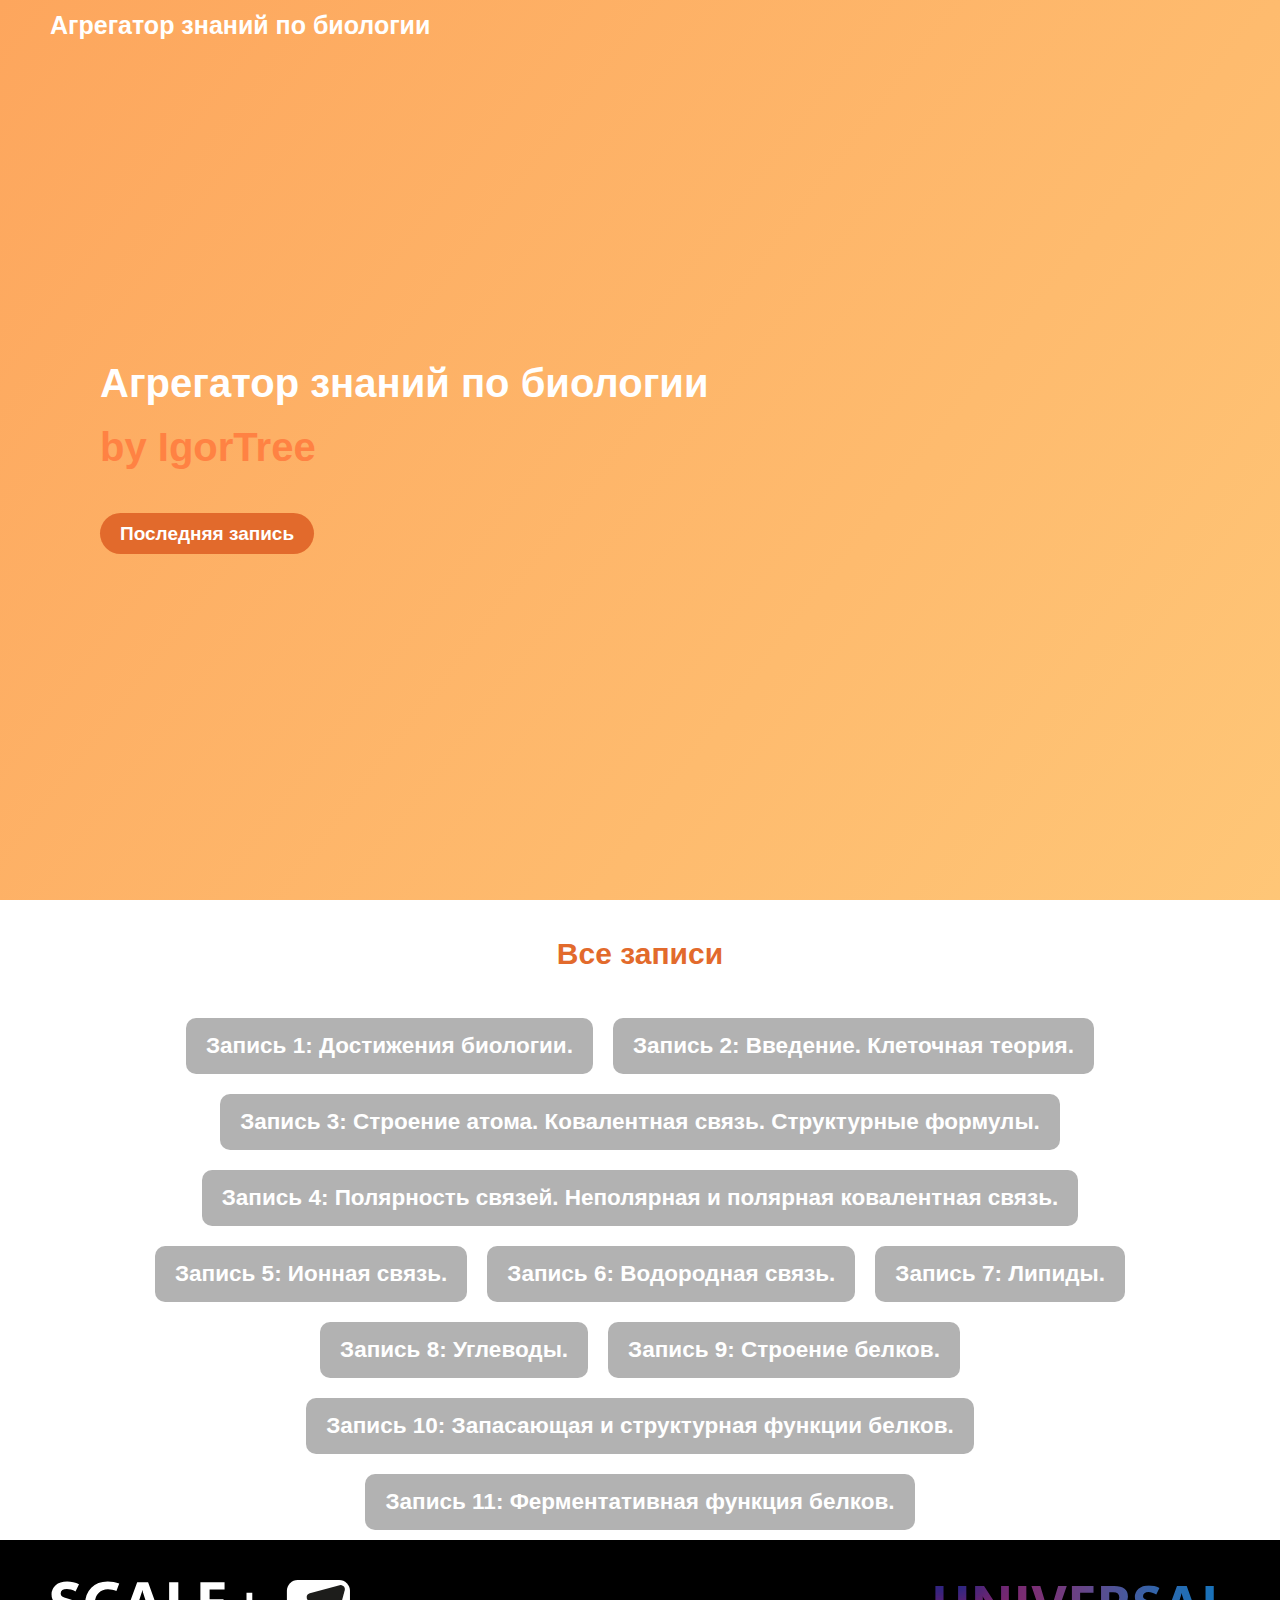
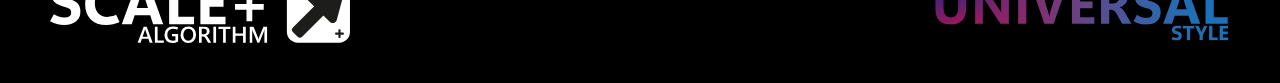
<file: index.html>
<!DOCTYPE html>
<html lang="en">
<head>
    <meta charset="UTF-8">
    <meta http-equiv="X-UA-Compatible" content="IE=edge">
    <meta name="viewport" content="width=device-width, initial-scale=1.0">
    <link rel="icon" href="favicon.png">
    <link rel="stylesheet" href="main-style.css">
    <title>Агрегатор знаний по биологии</title>
</head>
<body>
    <header class="header">
        <div class="container">
            <h2 class="header_text">Агрегатор знаний по биологии</h2>
        </div>
    </header>
    <div class="preview">
        <div class="container">
            <div class="inner">
                    <h2 class="main_title">Агрегатор знаний по биологии<br><span class="titlespan">by IgorTree</span></h2>
                    <a class="btnLastNote" href="note6.html">Последняя запись</a>
            </div>
        </div>
    </div>
    <section>
        <div class="container">
            <div class="innerelemens">
                <h2 class="section_title">Все записи</h2>
                <div class="itemsflex">
                    <a href="note1.html">
                        <div class="item">
                            <h2 class="itemname">Запись 1: Достижения биологии.</h2>
                        </div>
                    </a>
                    <a href="note2.html">
                        <div class="item">
                            <h2 class="itemname">Запись 2: Введение. Клеточная теория.</h2>
                        </div>
                    </a>
                    <a href="note3.html">
                        <div class="item">
                            <h2 class="itemname">Запись 3: Строение атома. Ковалентная связь. Структурные формулы.</h2>
                        </div>
                    </a>
                    <a href="note4.html">
                        <div class="item">
                            <h2 class="itemname">Запись 4: Полярность связей. Неполярная и полярная ковалентная связь.</h2>
                        </div>
                    </a>
                    <a href="note5.html">
                        <div class="item">
                            <h2 class="itemname">Запись 5: Ионная связь.</h2>
                        </div>
                    </a>
                    <a href="note6.html">
                        <div class="item">
                            <h2 class="itemname">Запись 6: Водородная связь.</h2>
                        </div>
                    </a>
                    <a href="pagenotready.html">
                        <div class="item">
                            <h2 class="itemname">Запись 7: Липиды.</h2>
                        </div>
                    </a>
                    <a href="pagenotready.html">
                        <div class="item">
                            <h2 class="itemname">Запись 8: Углеводы.</h2>
                        </div>
                    </a>
                    <a href="pagenotready.html">
                        <div class="item">
                            <h2 class="itemname">Запись 9: Строение белков.</h2>
                        </div>
                    </a>
                    <a href="pagenotready.html">
                        <div class="item">
                            <h2 class="itemname">Запись 10: Запасающая и структурная функции белков.</h2>
                        </div>
                    </a>
                    <a href="pagenotready.html">
                        <div class="item">
                            <h2 class="itemname">Запись 11: Ферментативная функция белков.</h2>
                        </div>
                    </a>
                </div>
            </div>
        </div>
    </section>
    <footer class="footer">
        <div class="container">
            <div class="elements">
                    <img src="scaleplus.svg" class="footerimg">
                    <img src="univstyle.svg" class="footerimg">
            </div>
        </div>
    </footer>
</body>
</html>
</file>
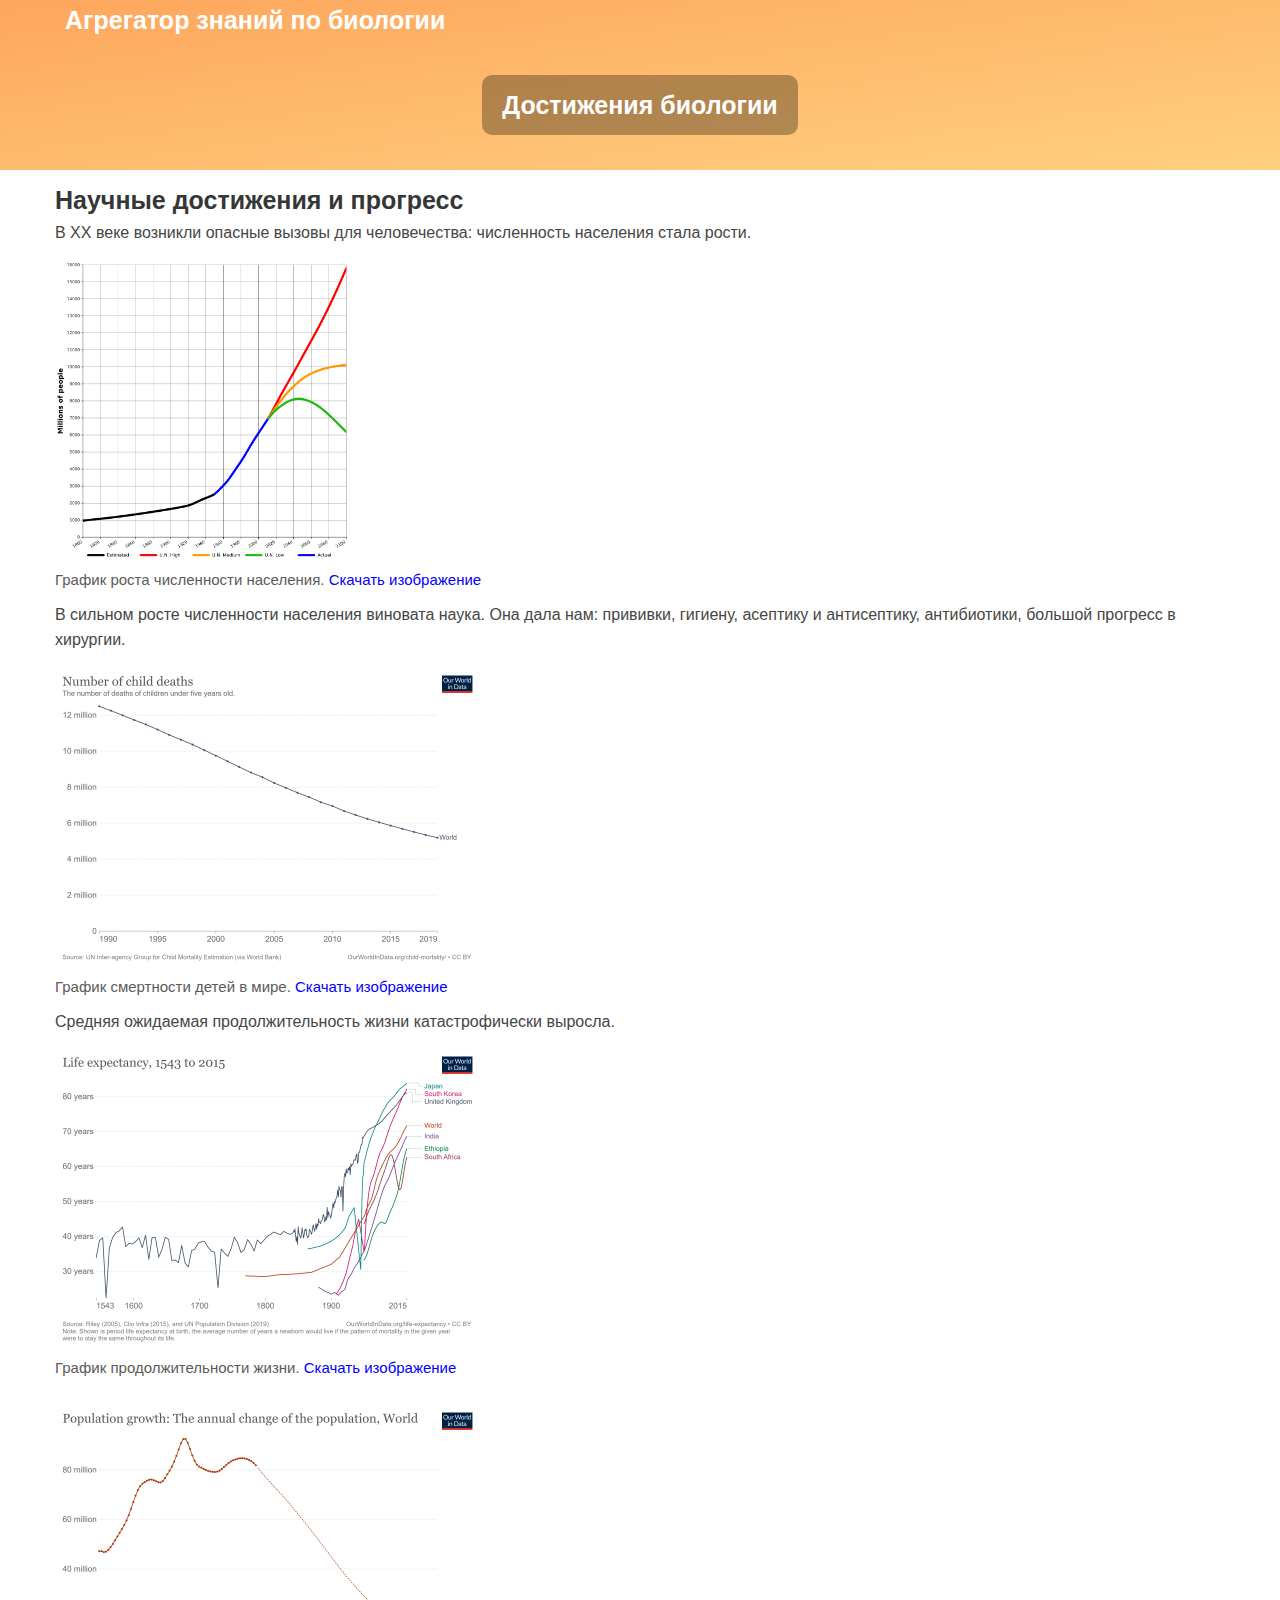
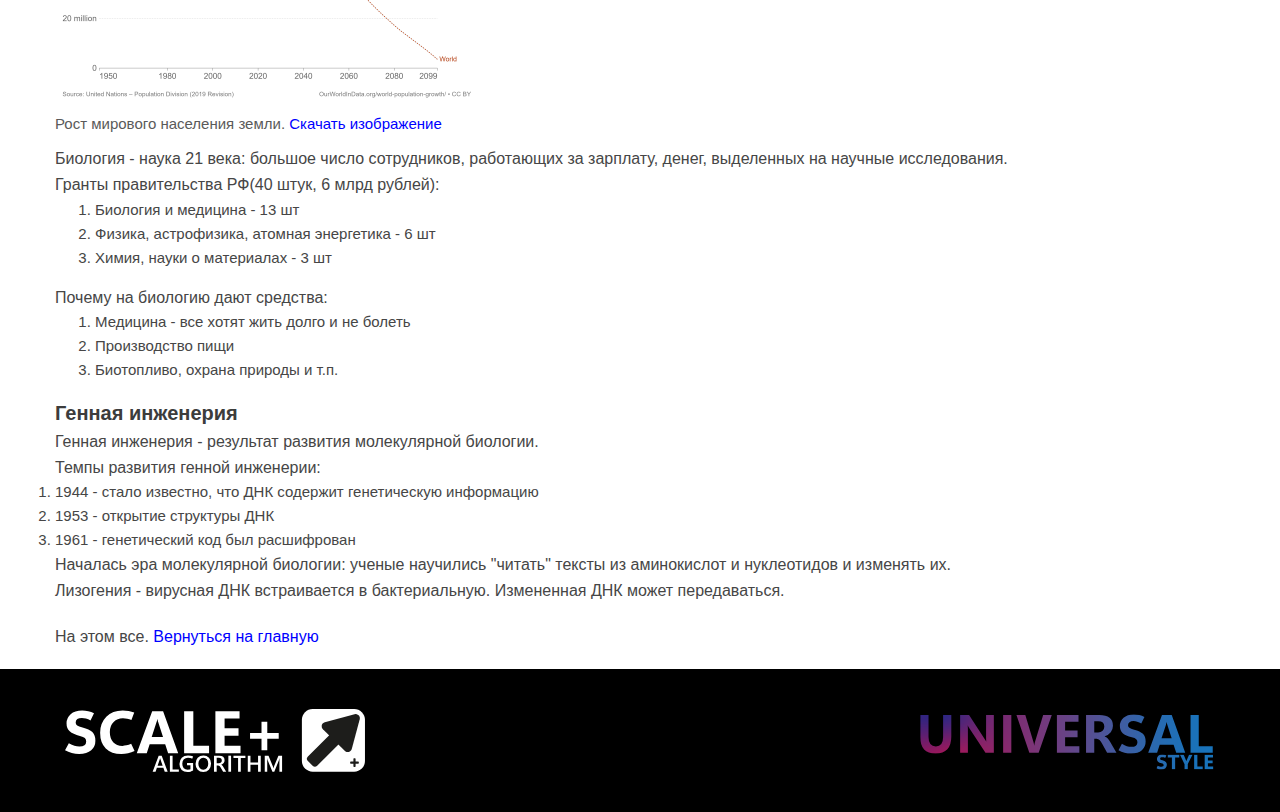
<file: note1.html>
<!DOCTYPE html>
<html lang="en">
<head>
    <meta charset="UTF-8">
    <meta http-equiv="X-UA-Compatible" content="IE=edge">
    <meta name="viewport" content="width=device-width, initial-scale=1.0">
    <link rel="icon" href="favicon.png">
    <link rel="stylesheet" href="universalstyle.css">
    <title>Запись 1: Достижения биологии</title>
</head>
<body>
    <header class="header">
        <div class="container">
            <a href="index.html" class="header_text">Агрегатор знаний по биологии</a>
        </div>
    </header>
    <div class="background">
        <h2 class="title">Достижения биологии</h2>
    </div>
    <section>
        <div class="container">
            <h2 class="desc">Научные достижения и прогресс</h2>
            <div class="text">В ХХ веке возникли опасные вызовы для человечества: численность населения стала рости.</div>
            <img src="worldpopulation.png" class="image">
            <div class="imgdesc">График роста численности населения. <a href="worldpopulation.png" class="downloadlink">Скачать изображение</a></div>
            <div class="text">В сильном росте численности населения виновата наука. Она дала нам: прививки, гигиену, асептику и антисептику, антибиотики, большой прогресс в хирургии.</div>
            <img src="image2.png" class="image">
            <div class="imgdesc">График смертности детей в мире. <a href="image2.png" class="downloadlink">Скачать изображение</a></div>
            <div class="text">Средняя ожидаемая продолжительность жизни катастрофически выросла.</div>
            <img src="life-expectancy.png" class="image">
            <div class="imgdesc">График продолжительности жизни. <a href="life-expectancy.png" class="downloadlink">Скачать изображение</a></div>
            <img src="population-growth.png" class="image">
            <div class="imgdesc">Рост мирового населения земли. <a href="population-growth.png" class="downloadlink">Скачать изображение</a></div>
            <div class="text">Биология - наука 21 века: большое число сотрудников, работающих за зарплату, денег, выделенных на научные исследования.</div>
            <div class="text">Гранты правительства РФ(40 штук, 6 млрд рублей):</div>
            <ul class="list">
                <li class="listitem">Биология и медицина - 13 шт</li>
                <li class="listitem">Физика, астрофизика, атомная энергетика - 6 шт</li>
                <li class="listitem">Химия, науки о материалах - 3 шт</li>
            </ul>
            <div class="text">Почему на биологию дают средства:</div>
            <ul class="list">
                <li>Медицина - все хотят жить долго и не болеть</li>
                <li>Производство пищи</li>
                <li>Биотопливо, охрана природы и т.п.</li>
            </ul>

            <div class="text_title">Генная инженерия</div>
            <div class="text">Генная инженерия - результат развития молекулярной биологии.</div>
            <div class="text">Темпы развития генной инженерии:</div>
            <ui class="list">
                <li>1944 - стало известно, что ДНК содержит генетическую информацию</li>
                <li>1953 - открытие структуры ДНК</li>
                <li>1961 - генетический код был расшифрован</li>
            </ui>
            <div class="text">Началась эра молекулярной биологии: ученые научились "читать" тексты из аминокислот и нуклеотидов и изменять их.</div>
            <div class="text">Лизогения - вирусная ДНК встраивается в бактериальную. Измененная ДНК может передаваться.</div>

            <div class="endtext">На этом все. <a href="index.html" class="downloadlink">Вернуться на главную</a></div>
        </div>
    </section>
    <footer class="footer">
        <div class="container">
            <div class="elements">
                    <img src="scaleplus.svg" class="footerimg">
                    <img src="univstyle.svg" class="footerimg">
            </div>
        </div>
    </footer>
</body>
</html>
</file>
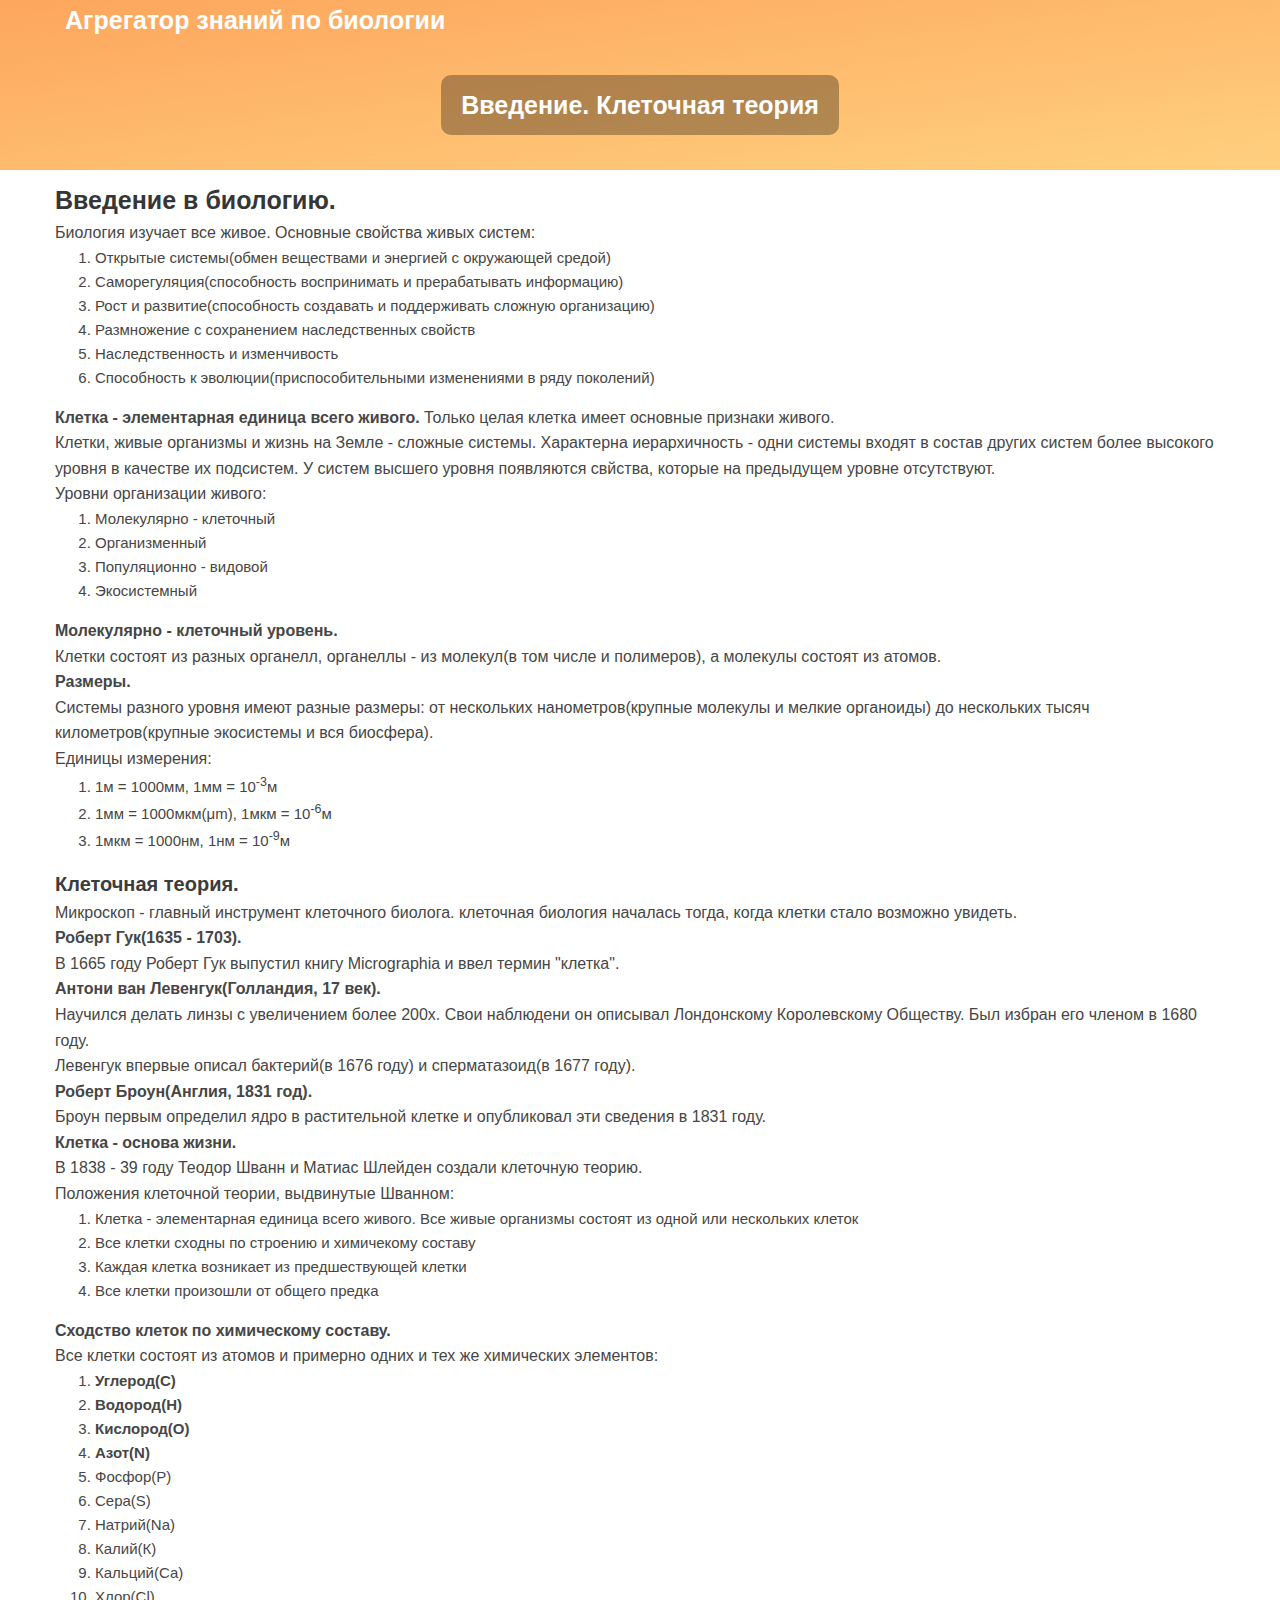
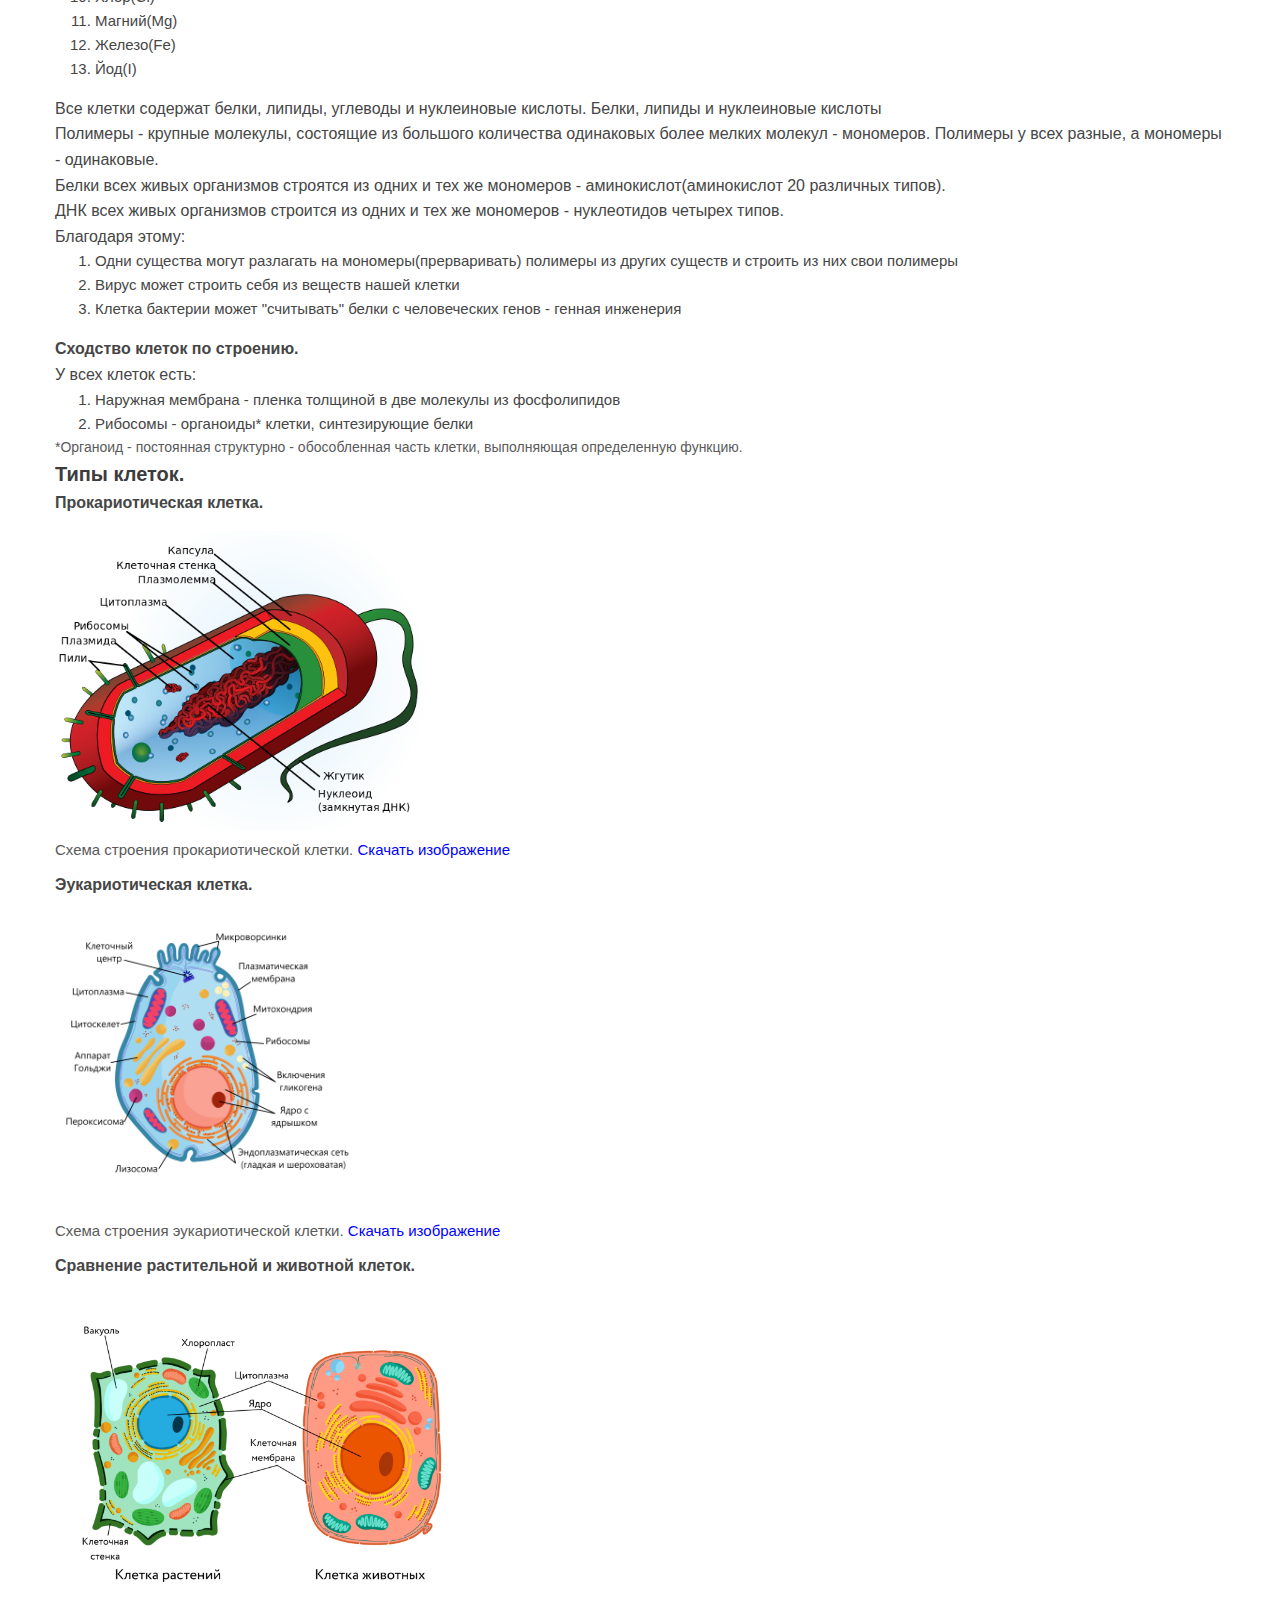
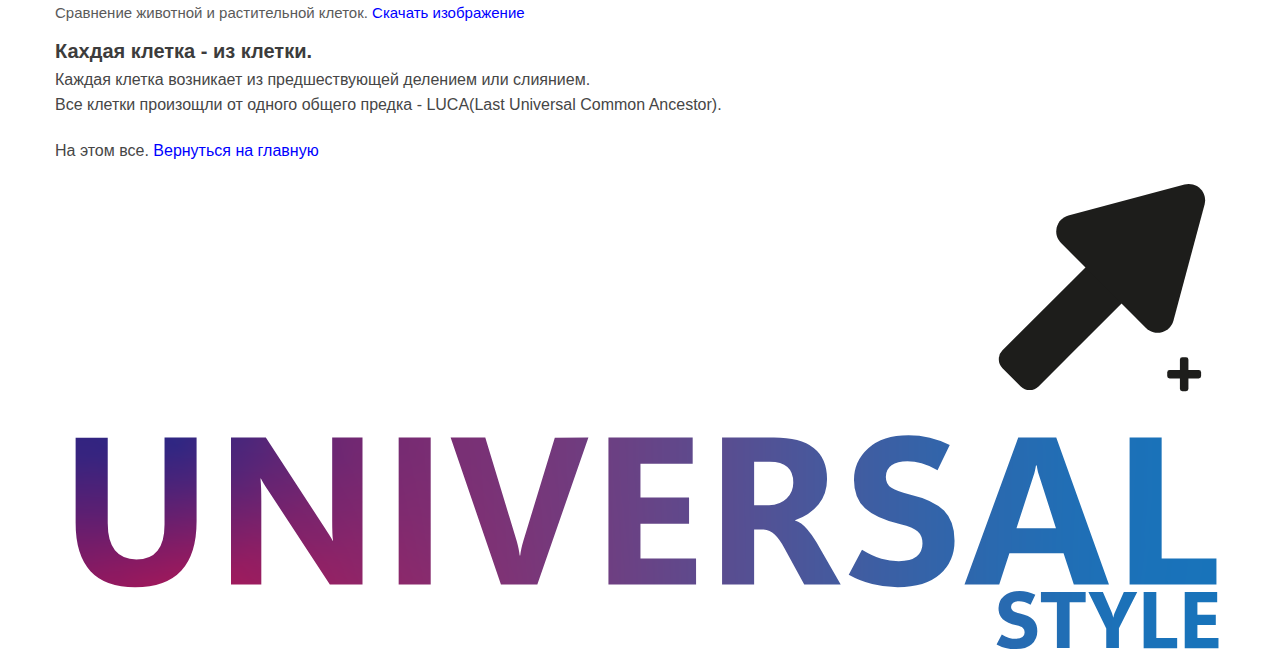
<file: note2.html>
<!DOCTYPE html>
<html lang="en">
<head>
    <meta charset="UTF-8">
    <meta http-equiv="X-UA-Compatible" content="IE=edge">
    <meta name="viewport" content="width=device-width, initial-scale=1.0">
    <link rel="icon" href="favicon.png" type="image/x-icon">
    <title>Запись 2: Введение. Клеточная теория.</title>
    <style>
        .container{
            max-width: 1200px;
            width: 100%;
            margin: 0 auto;
            padding: 0 15px;
        }
        body {
            margin: 0;
            font-family:'Segoe UI', Tahoma, Geneva, Verdana, sans-serif;
            font-size: 15px;
            line-height: 1.6;
            -webkit-background-size: cover;
            background-size: cover;
            color: white;
        }
        *,
        *:before,
        *:after{
            box-sizing: border-box; 
        }
        .header{
            width: 100%;
            position: absolute;
            top: 0;
            left: 0;
            right: 0;
            z-index: 1000;
            height: 150px;
        }
        h1, h2, h3{
            margin: 0;
        }
        
        .header_text{
            margin-top: 0;
            font-size: 25px;
            margin-left: 10px;
            text-decoration: none;
            color: white;
            font-weight: 700;
        }
        .background{
            background: linear-gradient(to bottom right, #FDA65D, #FFD07F);
            width: 100%;
            height: 170px;
            flex-direction: column;
            justify-content: center;
            display: flex;
            background-size: cover;
            align-items: center;
        }
        .title{
            background-color: rgba(0, 0, 0, .3);
            border-radius: 10px;
            padding: 10px 20px;
            font-size: 25px;
            font-weight: 700;
            width: fit-content;
            text-align: center;
            vertical-align: bottom;
            margin-top: 50px;
            margin-bottom: 10px;
        }
        .desc{
            color: rgb(54, 54, 54);
            font-size: 25px;
            margin-top: 10px;
        }
        .image{
            max-height: 300px;
            width: auto;
            margin-top: 15px;
        }
        .text{
            color: rgb(70, 70, 70);
            font-size: 16px;
        }
        .endtext{
            color: rgb(70, 70, 70);
            font-size: 16px;
            margin-top: 20px;
        }
        .textdesc{
            color: rgb(90, 90, 90);
            font-size: 14px;
            margin-top: 0;
        }
        .downloadlink{
            text-decoration: none;
            color: blue;
        }
        .imgdesc{
            color: rgb(90, 90, 90);
            margin-bottom: 10px;
        }
        .list{
            color: rgb(70, 70, 70);
            margin-top: 0;
            list-style:decimal;
        }
        .listwithdesc{
            list-style: decimal;
            margin-top: 0;
            color: rgb(70, 70, 70);
            margin-bottom: 0;
        }
        .text_title{
            color: rgb(60, 60, 60);
            font-size: 20px;
            font-weight: 600;
        }
        @media (max-width:440px){
            .header_text{
                font-size: 20px;
            }
            .image{
                max-height: 200px;
            }
            .title{
                font-size: 17px;
            }
        }
        @media (max-width:320px){
            .image{
                max-height: 180px;
            }
        }
        @media(max-width:348px){
            .header_text{
                font-size: 18px;
            }
        }
        </style>
</head>
<body>
    <header class="header">
        <div class="container">
            <a href="index.html" class="header_text">Агрегатор знаний по биологии</a>
        </div>
    </header>
    <div class="background">
        <h2 class="title">Введение. Клеточная теория</h2>
    </div>
    <section>
        <div class="container">
            <h2 class="desc">Введение в биологию.</h2>
            <div class="text">Биология изучает все живое. Основные свойства живых систем:</div>
            <ul class="list">
                <li>Открытые системы(обмен веществами и энергией с окружающей средой)</li>
                <li>Саморегуляция(способность воспринимать и прерабатывать информацию)</li>
                <li>Рост и развитие(способность создавать и поддерживать сложную организацию)</li>
                <li>Размножение с сохранением наследственных свойств</li>
                <li>Наследственность и изменчивость</li>
                <li>Способность к эволюции(приспособительными изменениями в ряду поколений)</li>
            </ul>
            <div class="text"><b>Клетка - элементарная единица всего живого.</b> Только целая клетка имеет основные признаки живого.</div>
            <div class="text">Клетки, живые организмы и жизнь на Земле - сложные системы. Характерна иерархичность - одни системы входят в состав других систем более высокого уровня в качестве их подсистем. У систем высшего уровня появляются свйства, которые на предыдущем уровне отсутствуют.</div>
            <div class="text">Уровни организации живого:</div>
            <ul class="list">
                <li>Молекулярно - клеточный</li>
                <li>Организменный</li>
                <li>Популяционно - видовой</li>
                <li>Экосистемный</li>
            </ul>
            <div class="text"><b>Молекулярно - клеточный уровень.</b></div>
            <div class="text">Клетки состоят из разных органелл, органеллы - из молекул(в том числе и полимеров), а молекулы состоят из атомов.</div>
            <div class="text"><b>Размеры.</b></div>
            <div class="text">Системы разного уровня имеют разные размеры: от нескольких нанометров(крупные молекулы и мелкие органоиды) до нескольких тысяч километров(крупные экосистемы и вся биосфера).</div>
            <div class="text">Единицы измерения:</div>
            <ul class="list">
                <li>1м = 1000мм, 1мм = 10<sup>-3</sup>м</li>
                <li>1мм = 1000мкм(μm), 1мкм = 10<sup>-6</sup>м</li>
                <li>1мкм = 1000нм, 1нм = 10<sup>-9</sup>м</li>
            </ul>
            <div class="text_title"><b>Клеточная теория.</b></div>
            <div class="text">Микроскоп - главный инструмент клеточного биолога. клеточная биология началась тогда, когда клетки стало возможно увидеть.</div>
            <div class="text"><b>Роберт Гук(1635 - 1703).</b></div>
            <div class="text">В 1665 году Роберт Гук  выпустил книгу Micrographia и ввел термин "клетка".</div>
            <div class="text"><b>Антони ван Левенгук(Голландия, 17 век).</b></div>
            <div class="text">Научился делать линзы с увеличением более 200х. Свои наблюдени он описывал Лондонскому Королевскому Обществу. Был избран его членом в 1680 году.</div>
            <div class="text">Левенгук впервые описал бактерий(в 1676 году) и сперматазоид(в 1677 году).</div>
            <div class="text"><b>Роберт Броун(Англия, 1831 год).</b></div>
            <div class="text">Броун первым определил ядро в растительной клетке и опубликовал эти сведения в 1831 году.</div>
            <div class="text"><b>Клетка - основа жизни.</b></div>
            <div class="text">В 1838 - 39 году Теодор Шванн и Матиас Шлейден создали клеточную теорию.</div>
            <div class="text">Положения клеточной теории, выдвинутые Шванном:</div>
            <ul class="list">
                <li>Клетка - элементарная единица всего живого. Все живые организмы состоят из одной или нескольких клеток</li>
                <li>Все клетки сходны по строению и химичекому составу</li>
                <li>Каждая клетка возникает из предшествующей клетки</li>
                <li>Все клетки произошли от общего предка</li>
            </ul>
            <div class="text"><b>Сходство клеток по химическому составу.</b></div>
            <div class="text">Все клетки состоят из атомов и примерно одних и тех же химических элементов:</div>
            <ul class="list">
                <li><b>Углерод(С)</b></li>
                <li><b>Водород(Н)</b></li>
                <li><b>Кислород(О)</b></li>
                <li><b>Азот(N)</b></li>
                <li>Фосфор(Р)</li>
                <li>Сера(S)</li>
                <li>Натрий(Na)</li>
                <li>Калий(К)</li>
                <li>Кальций(Са)</li>
                <li>Хлор(Cl)</li>
                <li>Магний(Mg)</li>
                <li>Железо(Fe)</li>
                <li>Йод(I)</li>
            </ul>
            <div class="text">Все клетки содержат белки, липиды, углеводы и нуклеиновые кислоты. Белки, липиды и нуклеиновые кислоты</div>
            <div class="text">Полимеры - крупные молекулы, состоящие из большого количества одинаковых более мелких молекул - мономеров. Полимеры у всех разные, а мономеры - одинаковые.</div>
            <div class="text">Белки всех живых организмов строятся из одних и тех же мономеров - аминокислот(аминокислот 20 различных типов).</div>
            <div class="text">ДНК всех живых организмов строится из одних и тех же мономеров - нуклеотидов четырех типов.</div>
            <div class="text">Благодаря этому:</div>
            <ul class="list">
                <li>Одни существа могут разлагать на мономеры(прерваривать) полимеры из других существ и строить из них свои полимеры</li>
                <li>Вирус может строить себя из веществ нашей клетки</li>
                <li>Клетка бактерии может "считывать" белки с человеческих генов - генная инженерия</li>
            </ul>
            <div class="text"><b>Сходство клеток по строению.</b></div>
            <div class="text">У всех клеток есть:</div>
            <ul class="listwithdesc">
                <li>Наружная мембрана - пленка толщиной в две молекулы из фосфолипидов</li>
                <li>Рибосомы - органоиды* клетки, синтезирующие белки</li>
            </ul>
            <div class="textdesc">*Органоид - постоянная структурно - обособленная часть клетки, выполняющая определенную функцию.</div>
            <div class="text_title"><b>Типы клеток.</b></div>
            <div class="text"><b>Прокариотическая клетка.</b></div>
            <img src="prokaryote_cell.png" class="image">
            <div class="imgdesc">Схема строения прокариотической клетки. <a href="prokaryote_cell.png" class="downloadlink">Скачать изображение</a></div>
            <div class="text"><b>Эукариотическая клетка.</b></div>
            <img src="cell_eu.png" class="image">
            <div class="imgdesc">Схема строения эукариотической клетки. <a href="cell_eu.png" class="downloadlink">Скачать изображение</a></div>
            <div class="text"><b>Сравнение растительной и животной клеток.</b></div>
            <img src="cellcomparison.png" class="image">
            <div class="imgdesc">Сравнение животной и растительной клеток. <a href="cellcomparison.png" class="downloadlink">Скачать изображение</a></div>
            <div class="text_title"><b>Кахдая клетка - из клетки.</b></div>
            <div class="text">Каждая клетка возникает из предшествующей делением или слиянием.</div>
            <div class="text">Все клетки произощли от одного общего предка - LUCA(Last Universal Common Ancestor).</div>

            <div class="endtext">На этом все. <a href="index.html" class="downloadlink">Вернуться на главную</a></div>
        </div>
    </section>
    <footer class="footer">
        <div class="container">
            <div class="elements">
                    <img src="scaleplus.svg" class="footerimg">
                    <img src="univstyle.svg" class="footerimg">
            </div>
        </div>
    </footer>
</body>
</html>
</file>
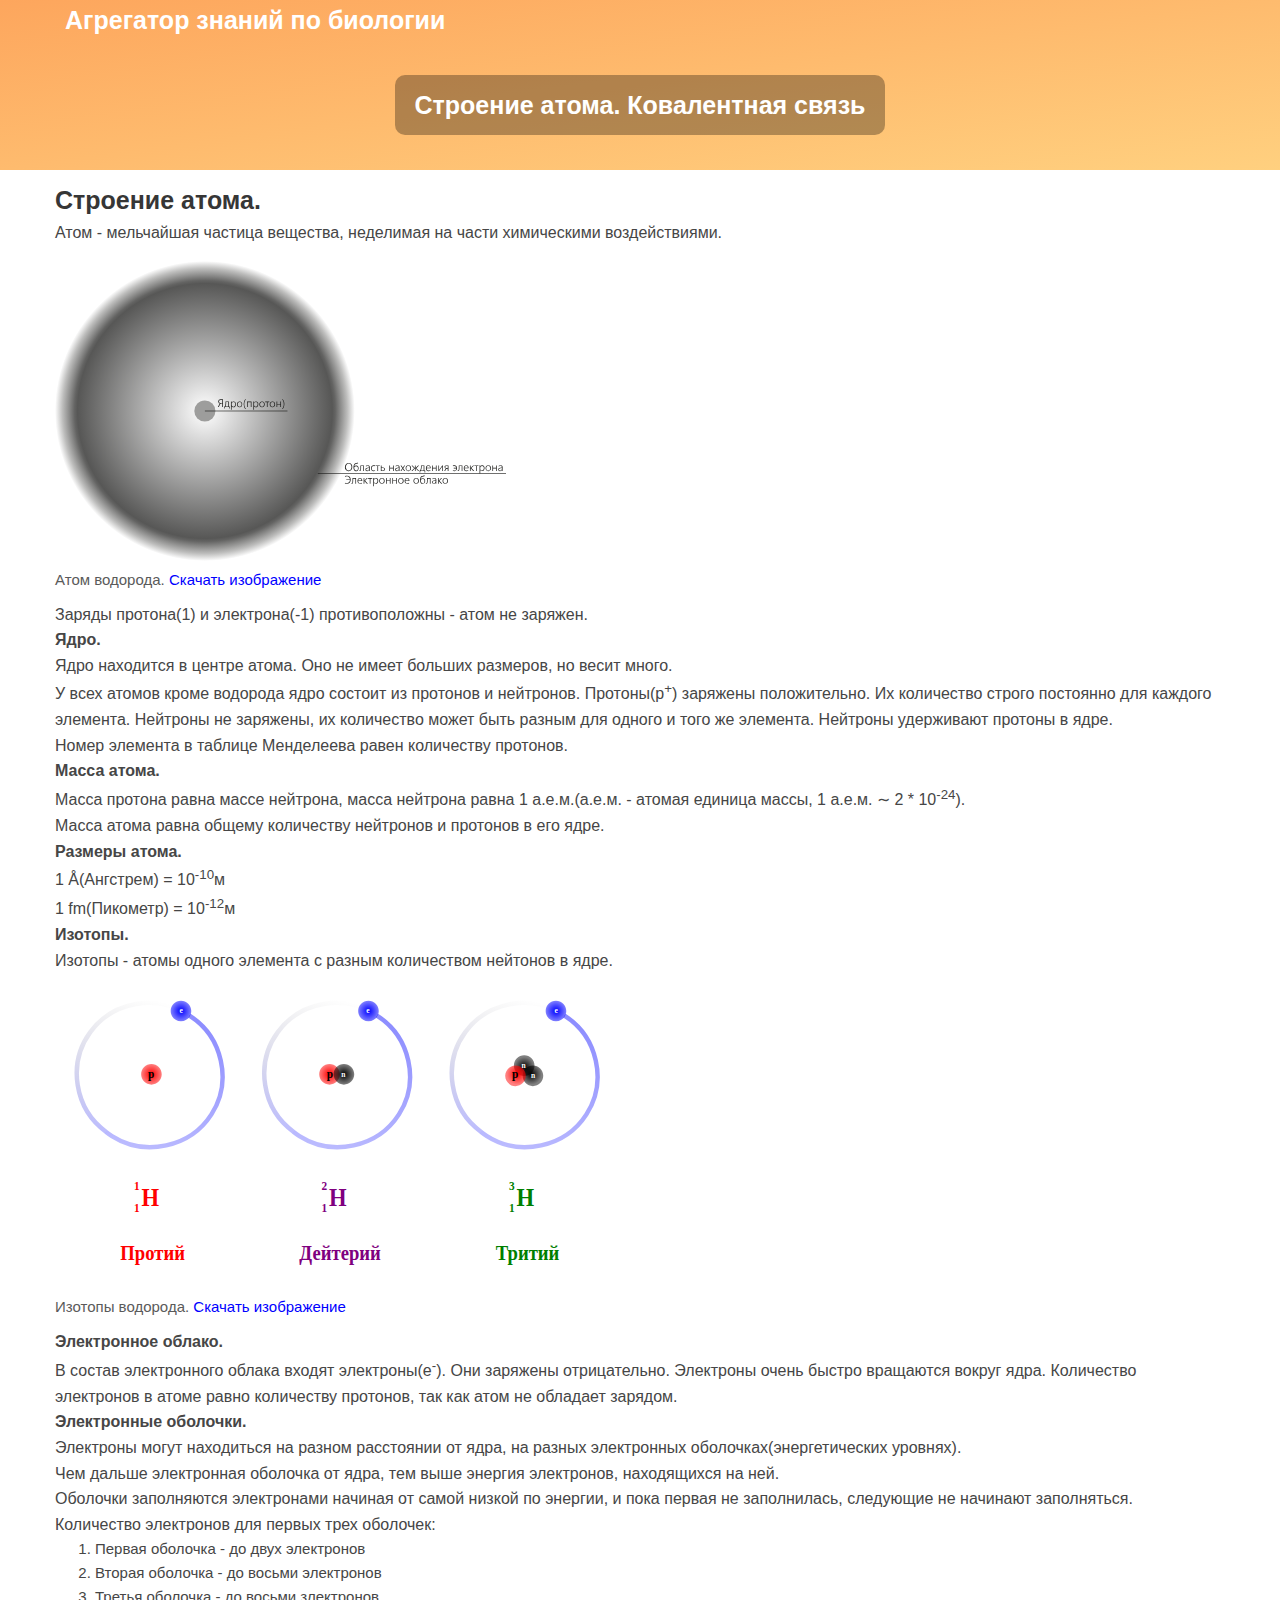
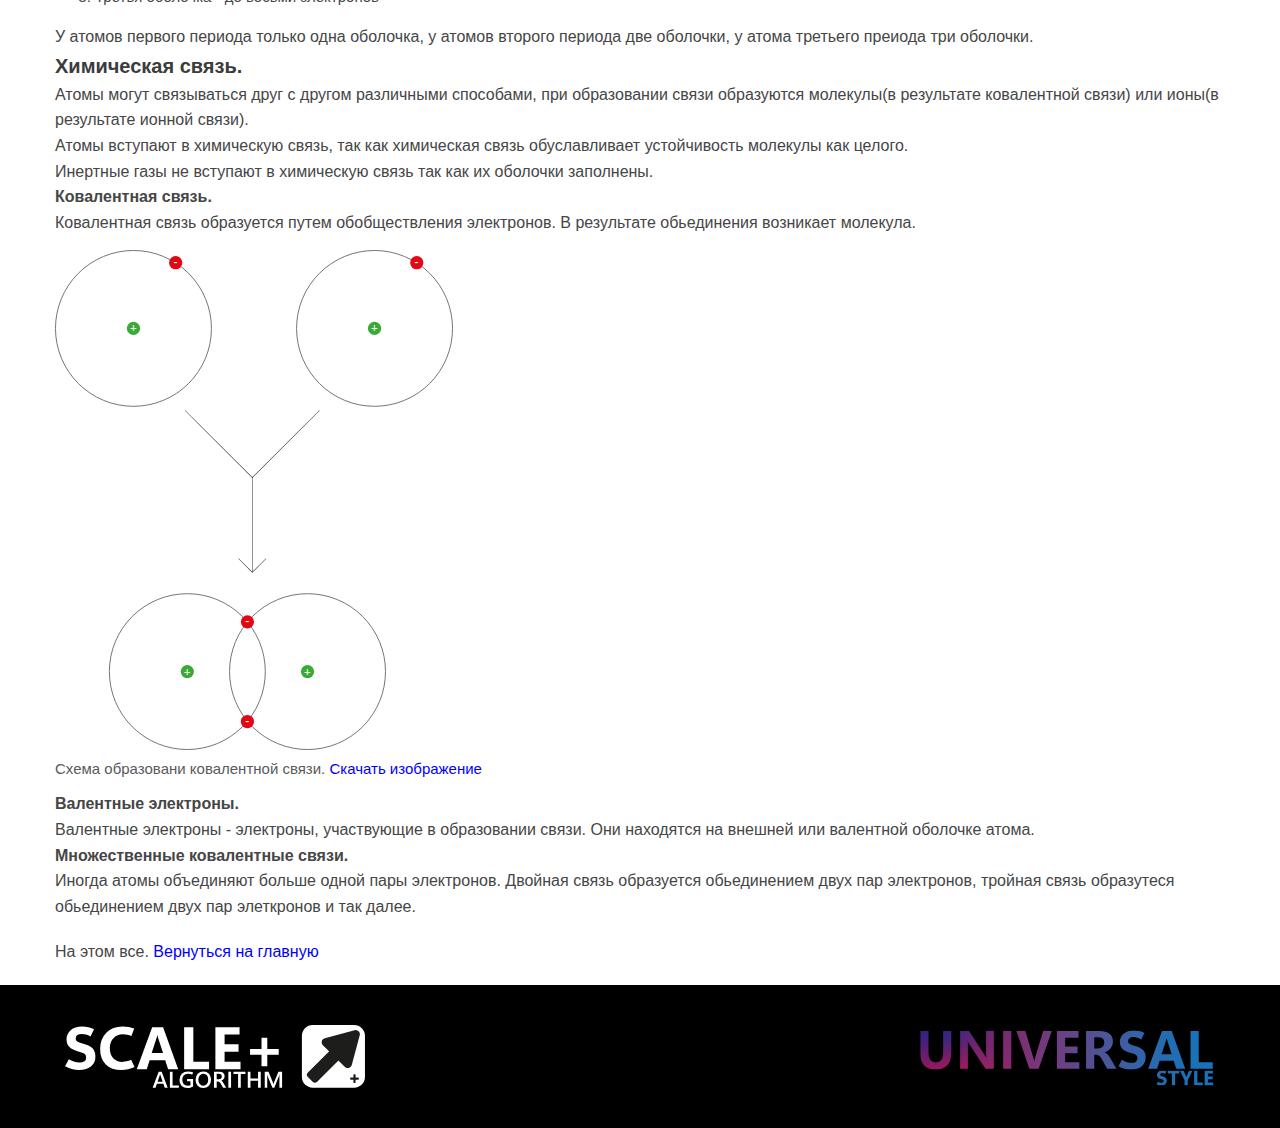
<file: note3.html>
<!DOCTYPE html>
<html lang="en">
<head>
    <meta charset="UTF-8">
    <meta http-equiv="X-UA-Compatible" content="IE=edge">
    <meta name="viewport" content="width=device-width, initial-scale=1.0">
    <link rel="stylesheet" href="universalstyle.css">
    <link rel="icon" href="favicon.png">
    <title>Запись 3: Строение атома. Ковалентная связь.</title>
</head>
<body>
    <header class="header">
        <div class="container">
            <a href="index.html" class="header_text">Агрегатор знаний по биологии</a>
        </div>
    </header>
    <div class="background">
        <h2 class="title">Строение атома. Ковалентная связь</h2>
    </div>
    <section>
        <div class="container">
            <h2 class="desc">Строение атома.</h2>

            <div class="text">Атом - мельчайшая частица вещества, неделимая на части химическими воздействиями.</div>
            <img src="hydrogen.svg" class="image">
            <div class="imgdesc">Атом водорода. <a href="hydrogen.svg" class="downloadlink">Скачать изображение</a></div>
            <div class="text">Заряды протона(1) и электрона(-1) противоположны - атом не заряжен.</div>
            <div class="text"><b>Ядро.</b></div>
            <div class="text">Ядро находится в центре атома. Оно не имеет больших размеров, но весит много.</div>
            <div class="text">У всех атомов кроме водорода ядро состоит из протонов и нейтронов. Протоны(p<sup>+</sup>) заряжены положительно. Их количество строго постоянно для каждого элемента. Нейтроны не заряжены, их количество может быть разным для одного и того же элемента. Нейтроны удерживают протоны в ядре.</div>
            <div class="text">Номер элемента в таблице Менделеева равен количеству протонов.</div>
            <div class="text"><b>Масса атома.</b></div>
            <div class="text">Масса протона равна массе нейтрона, масса нейтрона равна 1 а.е.м.(а.е.м. - атомая единица массы, 1 а.е.м. ∼ 2 * 10<sup>-24</sup>).</div>
            <div class="text">Масса атома равна общему количеству нейтронов и протонов в его ядре.</div>
            <div class="text"><b>Размеры атома.</b></div>
            <div class="text">1 Å(Ангстрем) = 10<sup>-10</sup>м</div>
            <div class="text">1 fm(Пикометр) = 10<sup>-12</sup>м</div>
            <div class="text"><b>Изотопы.</b></div>
            <div class="text">Изотопы - атомы одного элемента с разным количеством нейтонов в ядре.</div>
            <img src="hydrogen_isot.svg" class="image">
            <div class="imgdesc">Изотопы водорода. <a href="hydrogen_isot.svg" class="downloadlink">Скачать изображение</a></div>
            <div class="text"><b>Электронное облако.</b></div>
            <div class="text">В состав электронного облака входят электроны(e<sup>-</sup>). Они заряжены отрицательно. Электроны очень быстро вращаются вокруг ядра. Количество электронов в атоме равно количеству протонов, так как атом не обладает зарядом.</div>
            <div class="text"><b>Электронные оболочки.</b></div>
            <div class="text">Электроны могут находиться на разном расстоянии от ядра, на разных электронных оболочках(энергетических уровнях).</div>
            <div class="text">Чем дальше электронная оболочка от ядра, тем выше энергия электронов, находящихся на ней.</div>
            <div class="text">Оболочки заполняются электронами начиная от самой низкой по энергии, и пока первая не заполнилась, следующие не начинают заполняться.</div>
            <div class="text">Количество электронов для первых трех оболочек:</div>
            <ul class="list">
                <li>Первая оболочка - до двух электронов</li>
                <li>Вторая оболочка - до восьми электронов</li>
                <li>Третья оболочка - до восьми злектронов</li>
            </ul>
            <div class="text">У атомов первого периода только одна оболочка, у атомов второго периода две оболочки, у атома третьего преиода три оболочки.</div>

            <div class="text_title"><b>Химическая связь.</b></div>
            <div class="text">Атомы могут связываться друг с другом различными способами, при образовании связи образуются молекулы(в результате ковалентной связи) или ионы(в результате ионной связи).</div>
            <div class="text">Атомы вступают в химическую связь, так как химическая связь обуславливает устойчивость молекулы как целого.</div>
            <div class="text">Инертные газы не вступают в химическую связь так как их оболочки заполнены.</div>
            <div class="text"><b>Ковалентная связь.</b></div>
            <div class="text">Ковалентная связь образуется путем обобществления электронов. В результате обьединения возникает молекула.</div>
            <img src="chemic_connectivity.svg" class="image_scheme">
            <div class="imgdesc">Схема образовани ковалентной связи. <a href="chemic_connectivity.svg" class="downloadlink">Скачать изображение</a></div>
            <div class="text"><b>Валентные электроны.</b></div>
            <div class="text">Валентные электроны - электроны, участвующие в образовании связи. Они находятся на внешней или валентной оболочке атома.</div>
            <div class="text"><b>Множественные ковалентные связи.</b></div>
            <div class="text">Иногда атомы объединяют больше одной пары электронов. Двойная связь образуется обьединением двух пар электронов, тройная связь образутеся обьединением двух пар элеткронов и так далее.</div>

            <div class="endtext">На этом все. <a href="index.html" class="downloadlink">Вернуться на главную</a></div>
        </div>
    </section>
    <footer class="footer">
        <div class="container">
            <div class="elements">
                    <img src="scaleplus.svg" class="footerimg">
                    <img src="univstyle.svg" class="footerimg">
            </div>
        </div>
    </footer>
</body>
</html>
</file>
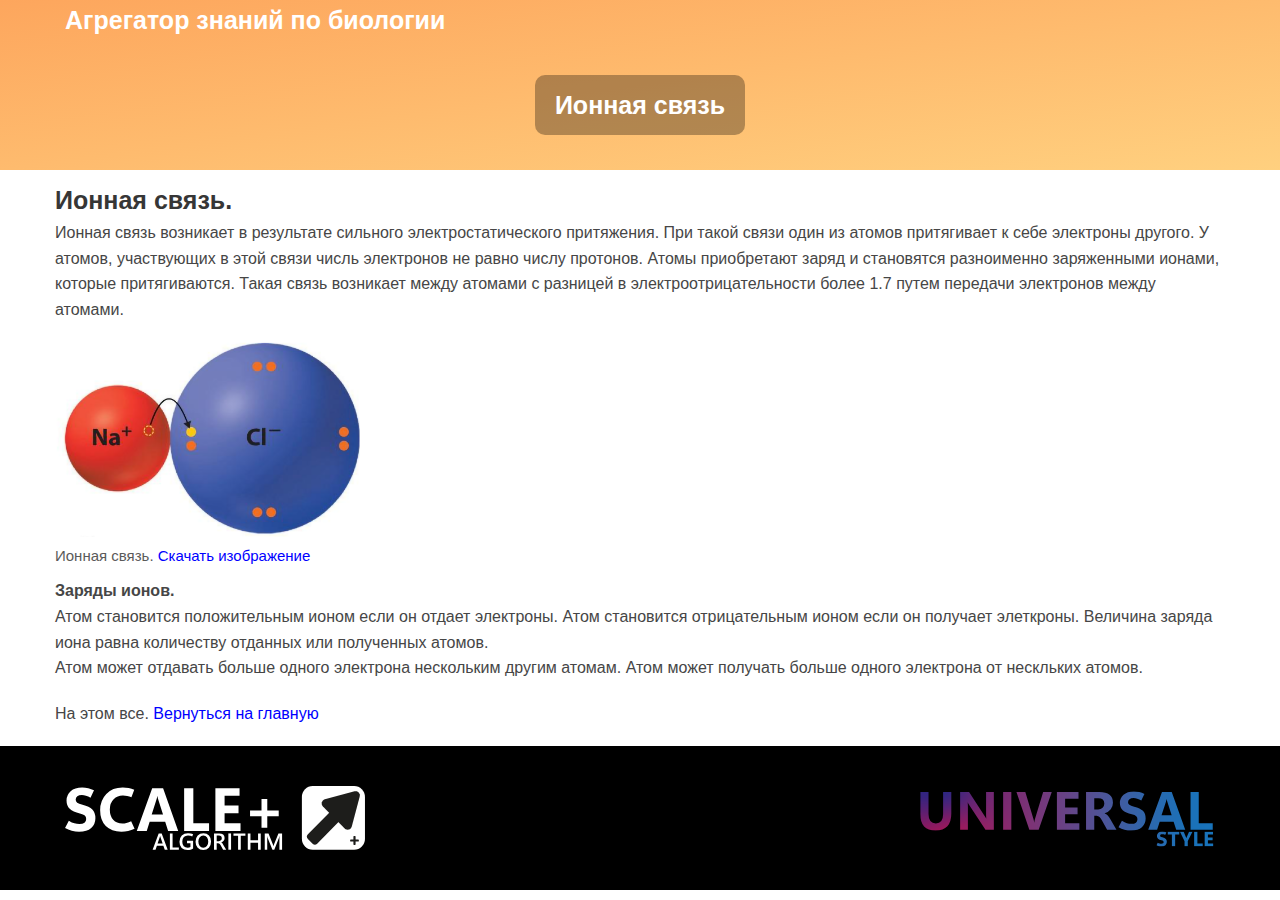
<file: note5.html>
<!DOCTYPE html>
<html lang="en">
<head>
    <meta charset="UTF-8">
    <meta http-equiv="X-UA-Compatible" content="IE=edge">
    <meta name="viewport" content="width=device-width, initial-scale=1.0">
    <link rel="stylesheet" href="universalstyle.css">
    <link rel="icon" href="favicon.png">
    <title>Запись 5: Ионная связь.</title>
</head>
<body>
    <header class="header">
        <div class="container">
            <a href="index.html" class="header_text">Агрегатор знаний по биологии</a>
        </div>
    </header>
    <div class="background">
        <h2 class="title">Ионная связь</h2>
    </div>
    <section>
        <div class="container">
            <h2 class="desc">Ионная связь.</h2>
            <div class="text">Ионная связь возникает в результате сильного электростатического притяжения. При такой связи один из атомов притягивает к себе электроны другого. У атомов, участвующих в этой связи числь электронов не равно числу протонов. Атомы приобретают заряд и становятся разноименно заряженными ионами, которые притягиваются. Такая связь возникает между атомами с разницей в электроотрицательности более 1.7 путем передачи электронов между атомами.</div>
            <img src="ion.png" class="imagesmallsize">
            <div class="imgdesc">Ионная связь. <a href="ion.png" class="downloadlink">Скачать изображение</a></div>
            <div class="text"><b>Заряды ионов.</b></div>
            <div class="text">Атом становится положительным ионом если он отдает электроны. Атом становится отрицательным ионом если он получает элеткроны. Величина заряда иона равна количеству отданных или полученных атомов.</div>
            <div class="text">Атом может отдавать больше одного электрона нескольким другим атомам. Атом может получать больше одного электрона от нескльких атомов.</div>

            <div class="endtext">На этом все. <a href="index.html" class="downloadlink">Вернуться на главную</a></div>
        </div>
    </section>
    <footer class="footer">
        <div class="container">
            <div class="elements">
                    <img src="scaleplus.svg" class="footerimg">
                    <img src="univstyle.svg" class="footerimg">
            </div>
        </div>
    </footer>
</body>
</html>
</file>
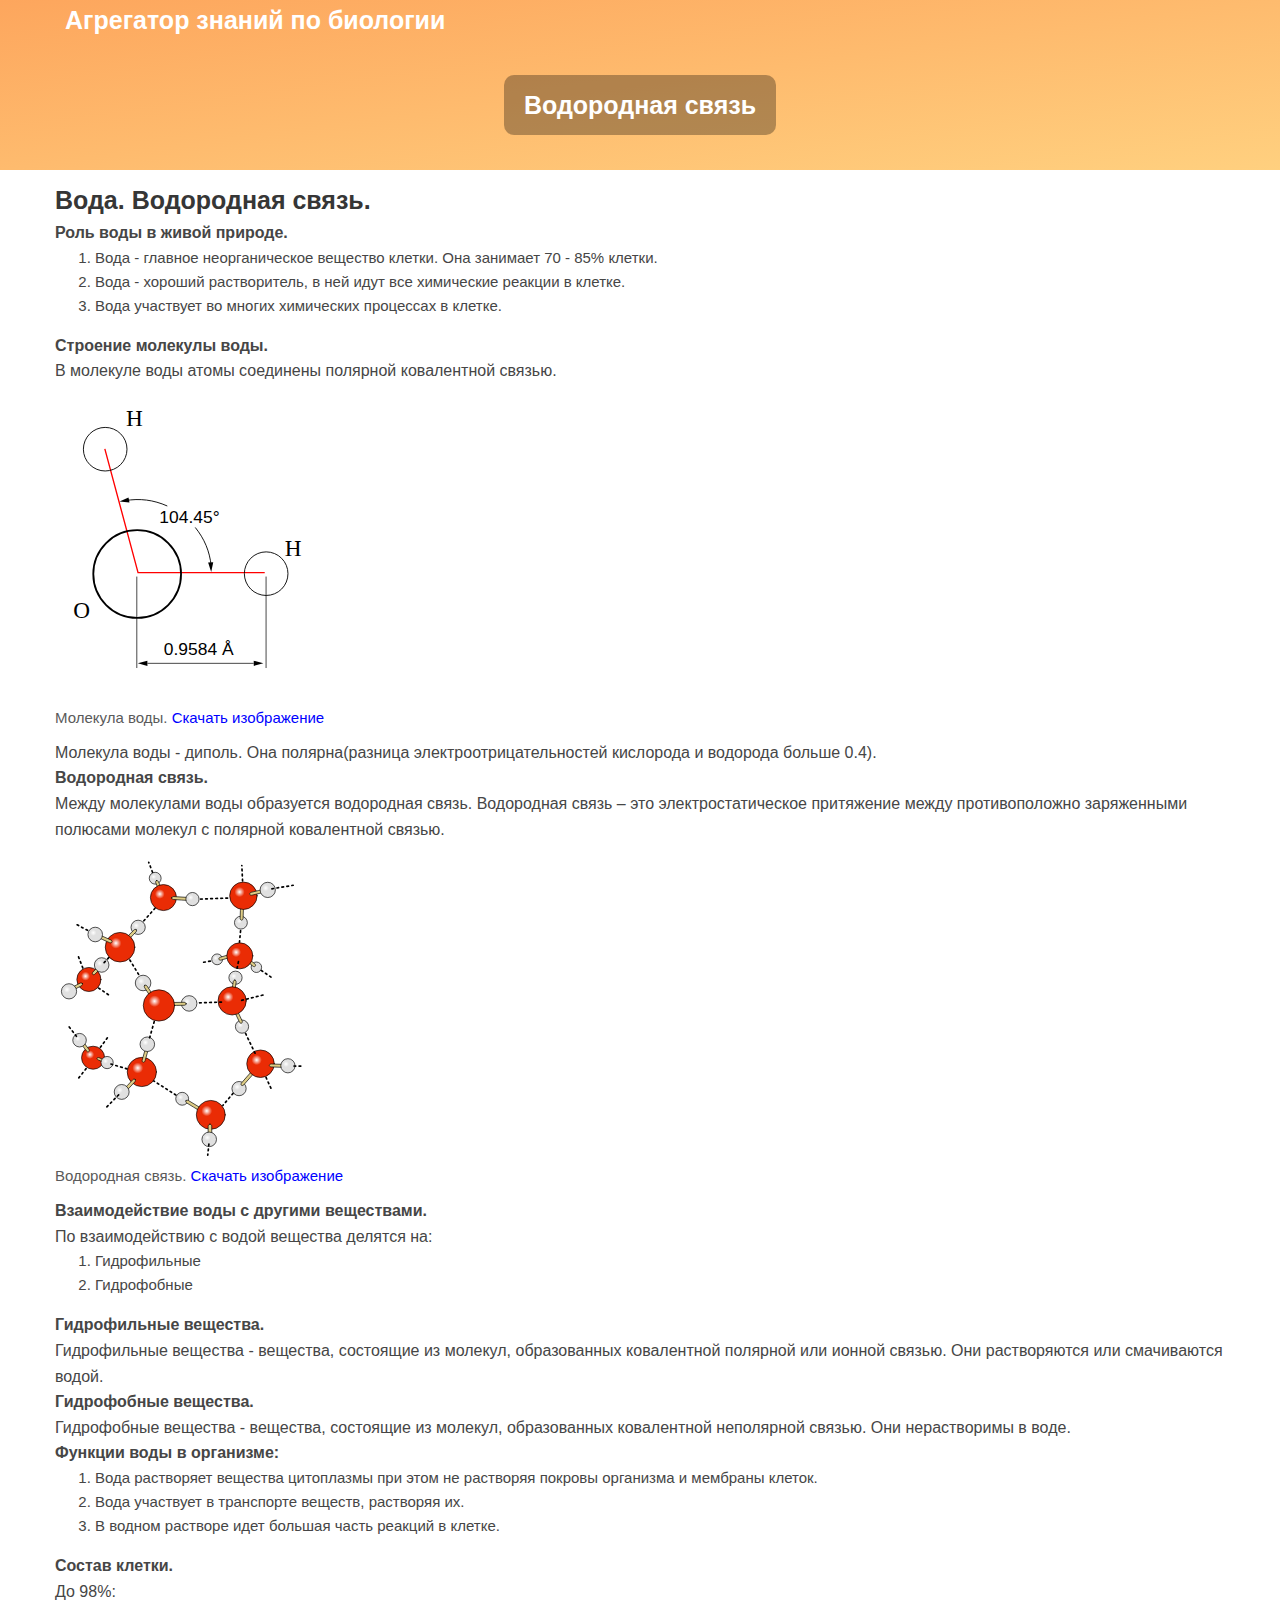
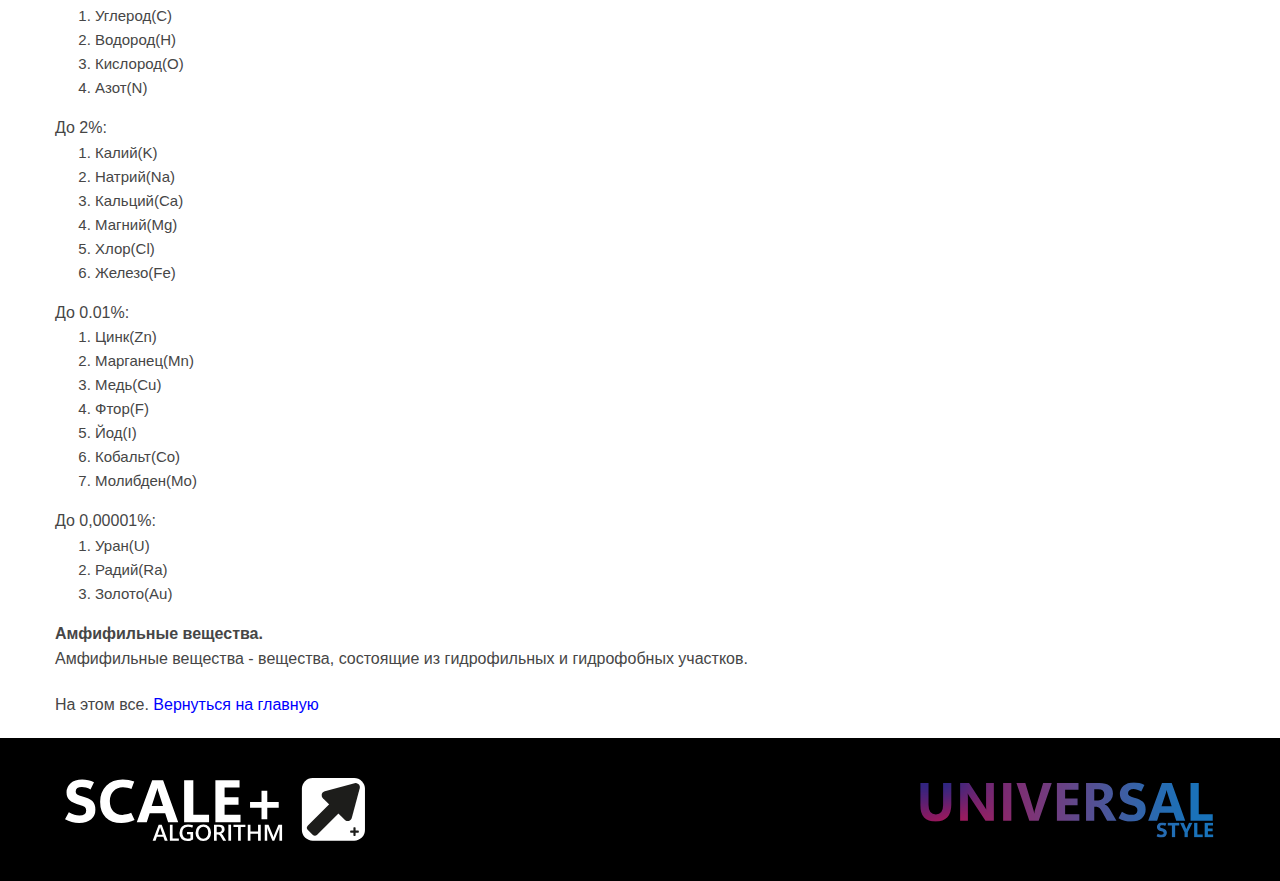
<file: note6.html>
<!DOCTYPE html>
<html lang="en">
<head>
    <meta charset="UTF-8">
    <meta http-equiv="X-UA-Compatible" content="IE=edge">
    <meta name="viewport" content="width=device-width, initial-scale=1.0">
    <link rel="stylesheet" href="universalstyle.css">
    <link rel="icon" href="favicon.png">
    <title>Запись 6: Водородная связь.</title>
</head>
<body>
    <header class="header">
        <div class="container">
            <a href="index.html" class="header_text">Агрегатор знаний по биологии</a>
        </div>
    </header>
    <div class="background">
        <h2 class="title">Водородная связь</h2>
    </div>
    <section>
        <div class="container">
            <h2 class="desc">Вода. Водородная связь.</h2>
            <div class="text"><b>Роль воды в живой природе.</b></div>
            <ul class="list">
                <li>Вода - главное неорганическое вещество клетки. Она занимает 70 - 85% клетки.</li>
                <li>Вода - хороший растворитель, в ней идут все химические реакции в клетке.</li>
                <li>Вода участвует во многих химических процессах в клетке.</li>
            </ul>
            <div class="text"><b>Строение молекулы воды.</b></div>
            <div class="text">В молекуле воды атомы соединены полярной ковалентной связью.</div>
            <img src="water_scheme.svg" class="image">
            <div class="imgdesc">Молекула воды. <a href="water_scheme.svg" class="downloadlink">Скачать изображение</a></div>
            <div class="text">Молекула воды - диполь. Она полярна(разница электроотрицательностей кислорода и водорода больше 0.4).</div>
            <div class="text"><b>Водородная связь.</b></div>
            <div class="text">Между молекулами воды образуется водородная связь. Водородная связь – это электростатическое притяжение между противоположно заряженными полюсами молекул с полярной ковалентной связью.</div>
            <img src="hydrogen-connectivity.svg" class="image">
            <div class="imgdesc">Водородная связь. <a href="hydrogen-connectivity.svg" class="downloadlink">Скачать изображение</a></div>
            <div class="text"><b>Взаимодействие воды с другими веществами.</b></div>
            <div class="text">По взаимодействию с водой вещества делятся на:</div>
            <ul class="list">
                <li>Гидрофильные</li>
                <li>Гидрофобные</li>
            </ul>
            <div class="text"><b>Гидрофильные вещества.</b></div>
            <div class="text">Гидрофильные вещества - вещества, состоящие из молекул, образованных ковалентной полярной или ионной связью. Они растворяются или смачиваются водой.</div>
            <div class="text"><b>Гидрофобные вещества.</b></div>
            <div class="text">Гидрофобные вещества - вещества, состоящие из молекул, образованных ковалентной неполярной связью. Они нерастворимы в воде.</div>
            <div class="text"><b>Функции воды в организме:</b></div>
            <ul class="list">
                <li>Вода растворяет вещества цитоплазмы при этом не растворяя покровы организма и мембраны клеток.</li>
                <li>Вода участвует в транспорте веществ, растворяя их.</li>
                <li>В водном растворе идет большая часть реакций в клетке.</li>
            </ul>
            <div class="text"><b>Состав клетки.</b></div>
            <div class="text">До 98%:</div>
            <ul class="list">
                <li>Углерод(C)</li>
                <li>Водород(H)</li>
                <li>Кислород(O)</li>
                <li>Азот(N)</li>
            </ul>
            <div class="text">До 2%:</div>
            <ul class="list">
                <li>Калий(K)</li>
                <li>Натрий(Na)</li>
                <li>Кальций(Ca)</li>
                <li>Магний(Mg)</li>
                <li>Хлор(Cl)</li>
                <li>Железо(Fe)</li>
            </ul>
            <div class="text">До 0.01%:</div>
            <ul class="list">
                <li>Цинк(Zn)</li>
                <li>Марганец(Mn)</li>
                <li>Медь(Cu)</li>
                <li>Фтор(F)</li>
                <li>Йод(I)</li>
                <li>Кобальт(Co)</li>
                <li>Молибден(Mo)</li>
            </ul>
            <div class="text">До 0,00001%:</div>
            <ul class="list">
                <li>Уран(U)</li>
                <li>Радий(Ra)</li>
                <li>Золото(Au)</li>
            </ul>
            <div class="text"><b>Амфифильные вещества.</b></div>
            <div class="text">Амфифильные вещества - вещества, состоящие из гидрофильных и гидрофобных участков.</div>

            <div class="endtext">На этом все. <a href="index.html" class="downloadlink">Вернуться на главную</a></div>
        </div>
    </section>
    <footer class="footer">
        <div class="container">
            <div class="elements">
                    <img src="scaleplus.svg" class="footerimg">
                    <img src="univstyle.svg" class="footerimg">
            </div>
        </div>
    </footer>    
</body>
</html>
</file>
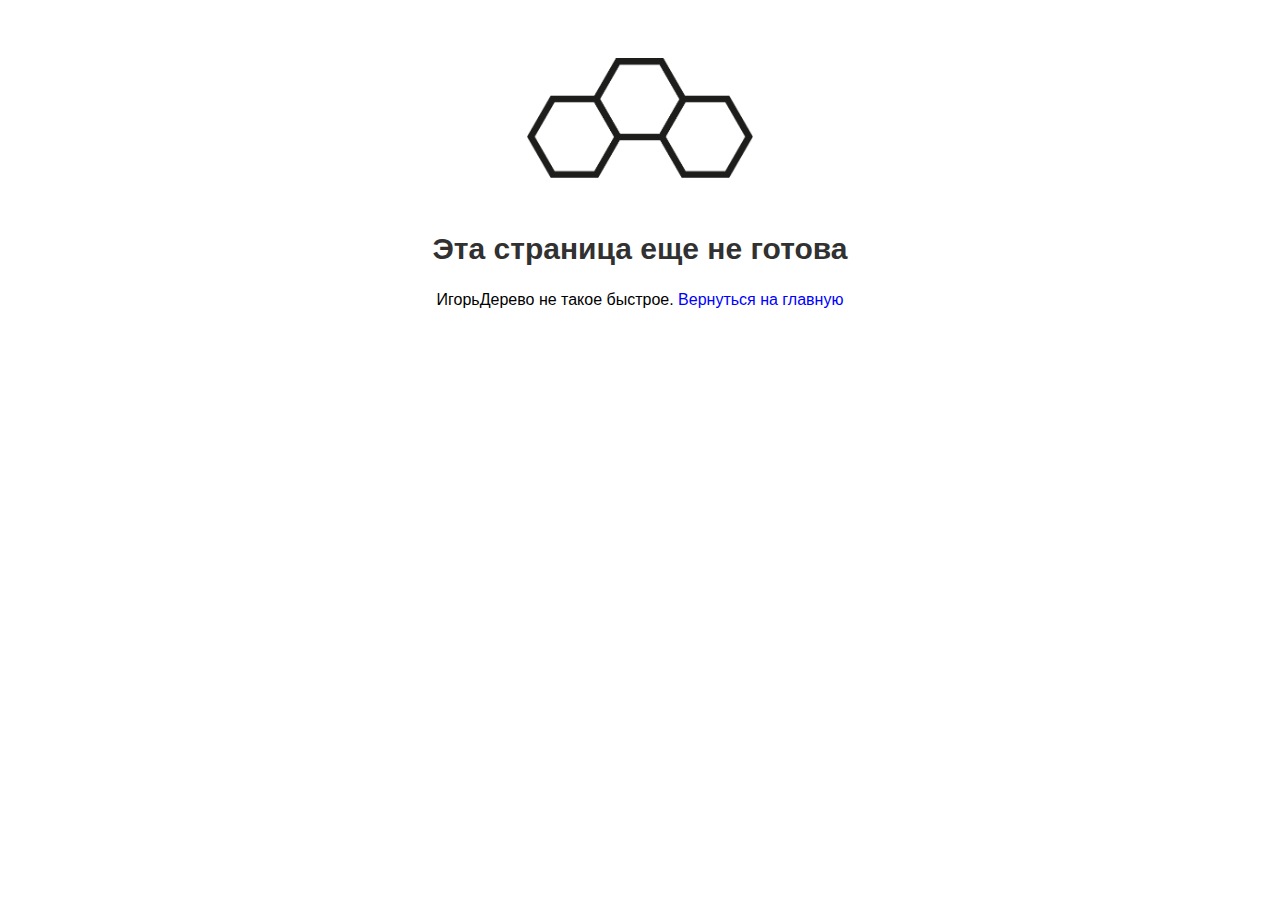
<file: pagenotready.html>
<!DOCTYPE html>
<html lang="en">
<head>
    <meta charset="UTF-8">
    <meta http-equiv="X-UA-Compatible" content="IE=edge">
    <meta name="viewport" content="width=device-width, initial-scale=1.0">
    <link rel="icon" href="favicon.png">
    <title>Эта страница еще не готова</title>
    <style>
        h2{
            color: rgb(49, 49, 49);
            text-align: center;
            margin-top: 50px;
            font-size: 30px;
            font-weight: 600;
        }
        body{
            font-family: 'Segoe UI', Tahoma, Geneva, Verdana, sans-serif;
        }
        div{
            text-align: center;
        }
        a{
            text-decoration: none;
            color: blue;
        }
        img{
            height: 120px;
            width: auto;margin-top: 50px;
        }
    </style>
</head>
<body>
    <div class="imgcontainer"><img src="logo.png"></div>
    <h2>Эта страница еще не готова</h1>
    <div>ИгорьДерево не такое быстрое. <a href="index.html">Вернуться на главную</a></div>
</body>
</html>
</file>
<file: main-style.css>
.container{
    max-width: 1200px;
    width: 100%;
    margin: 0 auto;
}
body {
    margin: 0;
    font-family:'Segoe UI', Tahoma, Geneva, Verdana, sans-serif;
    font-size: 15px;
    line-height: 1.6;
    background: linear-gradient(to bottom right, #FDA65D, #FFD07F); /* W3C, IE 10+/ Edge, Firefox 16+, Chrome 26+, Opera 12+, Safari 7+ */
    -webkit-background-size: cover;
    background-size: cover;
    color: white;
}
.header{
    width: 100%;
    position: absolute;
    top: 0;
    left: 0;
    right: 0;
    z-index: 1000;
}
h1, h2, h3{
    margin: 0;
}

*,
*:before,
*:after{
    box-sizing: border-box; 
}
.inner{
    width: 100%;
    max-width: 1100px;
    margin: 0 auto;
    text-align: left;
}

.header_text{
    margin-top: 5px;
    font-size: 25px;
    margin-left: 10px;
    margin-right: 10px;
}
.preview{
    height: 100vh;
    display: flex;
    flex-direction: column;
    justify-content: center;
}
section{
    background-color: white;
}
.main_title{
    font-size: 40px;
    font-weight: 700;
    display: block;
    margin-bottom: 40px;
    margin-top: 0;
    margin-left: 10px;
    margin-right: 10px;
}
.titlespan{
    color: #FF8243;
}
.btnLastNote{
    background-color: #E26A2C;
    border-radius: 50px;
    padding: 10px 20px;
    text-decoration: none;
    color: white;
    font-weight: 700;
    font-size: 19px;
    box-shadow: #E26A2C 0 0 0px;
    transition: .2s;
    margin-left: 10px;
    margin-right: 10px;
}
.btnLastNote:hover{
    box-shadow: #E26A2C 0 0 10px;
}
.section_title{
    color: #E26A2C;
    font-size: 30px;
    text-align: center;
    padding: 30px 0;
}
.item{
    background-color:rgba(0, 0, 0, 0.3);
    padding: 10px 20px;
    transition: .2s;
    border-radius: 10px;
    display: inline-block;
    margin: 10px 10px;
    color: white;
}
.item:hover{
    box-shadow: rgba(0, 0, 0, 0.3) 0 0 10px;
}
.itemsflex{
    display: flex;
    flex-wrap: wrap;
    justify-content: center;
}

html{
    scroll-behavior: smooth;
}
.elements{
    display: flex;
    flex-wrap: wrap;
    justify-content: space-between;
    align-items: center;
}

.footer{
    background-color: black;
    height: fit-content;
}
.footerimg{
    max-width: 300px;
    height: auto;
    margin: 40px 10px;
}

@media (max-width:1024px) {
    .main_title{
        font-size: 35px;
    }
    .btnLastNote{
        font-size: 17px;
    }
}
@media (max-width:550px){
    .main_title{
        font-size: 35px;
        text-align: center;
    }
    .btnLastNote{
        font-size: 18px;
        text-align: center;
    }
    .header_text{
        font-size: 20px;
    }
    .inner{
        text-align: center;
    }
}
@media (max-width:650px){
    .elements{
        justify-content: center;
    }
}
@media (max-width:390px){
    .main_title{
        font-size: 30px;
    }
    .footerimg{
        max-width: 230px;
    }
    /* .btnLastNote{
        font-size: 17px;
        padding: 6px 12px
    } */
    .header_text{
        font-size: 18px;
        color: transparent;
    }
    .itemname{
        font-size: 18px;
    }
}
@media (max-width:316px){
    .main_title{
        font-size: 25px;
        margin-bottom: 10px;
    }
    .btnLastNote{
        font-size: 17px;
        padding: 7px 14px;
    }
    .header_text{
        font-size: 16px;
    }
}
@media (max-width:260px){
    .main_title{
        font-size: 20px;
    }
    .btnLastNote{
        font-size: 13px;
        padding: 6px 12px
    }
    .header_text{
        font-size: 14px;
    }
}
</file>
<file: universalstyle.css>
.container{
    max-width: 1200px;
    width: 100%;
    margin: 0 auto;
    padding: 0 15px;
}
body {
    margin: 0;
    font-family:'Segoe UI', Tahoma, Geneva, Verdana, sans-serif;
    font-size: 15px;
    line-height: 1.6;
    -webkit-background-size: cover;
    background-size: cover;
    color: white;
}
.elements{
    display: flex;
    flex-wrap: wrap;
    justify-content: space-between;
    align-items: center;
}

.footer{
    background-color: black;
    height: fit-content;
}
.footerimg{
    max-width: 300px;
    height: auto;
    margin: 40px 10px;
}
*,
*:before,
*:after{
    box-sizing: border-box; 
}
.header{
    width: 100%;
    position: absolute;
    top: 0;
    left: 0;
    right: 0;
    z-index: 1000;
    height: 150px;
}
h1, h2, h3{
    margin: 0;
}

.header_text{
    margin-top: 0;
    font-size: 25px;
    margin-left: 10px;
    text-decoration: none;
    color: white;
    font-weight: 700;
}
.background{
    background: linear-gradient(to bottom right, #FDA65D, #FFD07F);
    width: 100%;
    height: 170px;
    flex-direction: column;
    justify-content: center;
    display: flex;
    background-size: cover;
    align-items: center;
}
.title{
    background-color: rgba(0, 0, 0, .3);
    border-radius: 10px;
    padding: 10px 20px;
    font-size: 25px;
    font-weight: 700;
    width: fit-content;
    text-align: center;
    vertical-align: bottom;
    margin-top: 50px;
    margin-bottom: 10px;
    margin-left: 10px;
    margin-right: 10px;
}
.desc{
    color: rgb(54, 54, 54);
    font-size: 25px;
    margin-top: 10px;
}
.image{
    height: 300px;
    width: auto;
    margin-top: 15px;
}
.imagesmallsize{
    height: 200px;
    width: auto;
    margin-top: 15px;
}
.text{
    color: rgb(70, 70, 70);
    font-size: 16px;
}
.endtext{
    color: rgb(70, 70, 70);
    font-size: 16px;
    margin-top: 20px;
    margin-bottom: 20px;
}
.image_scheme{
    max-height: 500px;
    width: auto;
    margin-top: 15px;
}
.textdesc{
    color: rgb(90, 90, 90);
    font-size: 14px;
    margin-top: 0;
}
.downloadlink{
    text-decoration: none;
    color: blue;
}
.imgdesc{
    color: rgb(90, 90, 90);
    margin-bottom: 10px;
}
.list{
    color: rgb(70, 70, 70);
    margin-top: 0;
    list-style:decimal;
}
.modelview{
    width: 400px;
    height: 250px;
    padding-right: 10px;
}
.listwithdesc{
    list-style: decimal;
    margin-top: 0;
    color: rgb(70, 70, 70);
    margin-bottom: 0;
}
.text_title{
    color: rgb(60, 60, 60);
    font-size: 20px;
    font-weight: 600;
}
@media (max-width: 415px){
    .modelview{
        width: 350px;
        height: 220px;
    }
}
@media (max-width: 365px){
    .modelview{
        width: 300px;
        height: 190px;
    }
}
@media (max-width:440px){
    .header_text{
        font-size: 20px;
    }
    .image{
        height: auto;
        max-width: 425px;
    }
    .imagesmallsize{
        max-width: 300px;
        height: auto;
    }
    .image_scheme{
        max-width: 425px;
        height: auto;
    }
    .title{
        font-size: 23px;
        margin-left: 10px;
        margin-right: 10px;
    }
}
@media (max-width:390px){
    .main_title{
        font-size: 30px;
    }
    .footerimg{
        max-width: 230px;
    }
}
@media (max-width:616px){
    .image{
        height: auto;
        max-width: 400px;
    }
    .image_scheme{
        height: auto;
        max-width: 400px;
    }
}
@media (max-width:420px){
    .image{
        max-width: 300px;
    }
    .image_scheme{
        max-width: 300px;
    }
}
@media (max-width:320px){
    .image{
        height: auto;
        max-width: 300px;
    }
    .imagesmallsize{
        height: auto;
        max-width: 200px;
    }
    .image_scheme{
        max-width: 300px;
        height: auto;
    }
}
@media (max-width:650px){
    .elements{
        justify-content: center;
    }
}
@media(max-width:348px){
    .header_text{
        font-size: 18px;
    }
}
</file>
